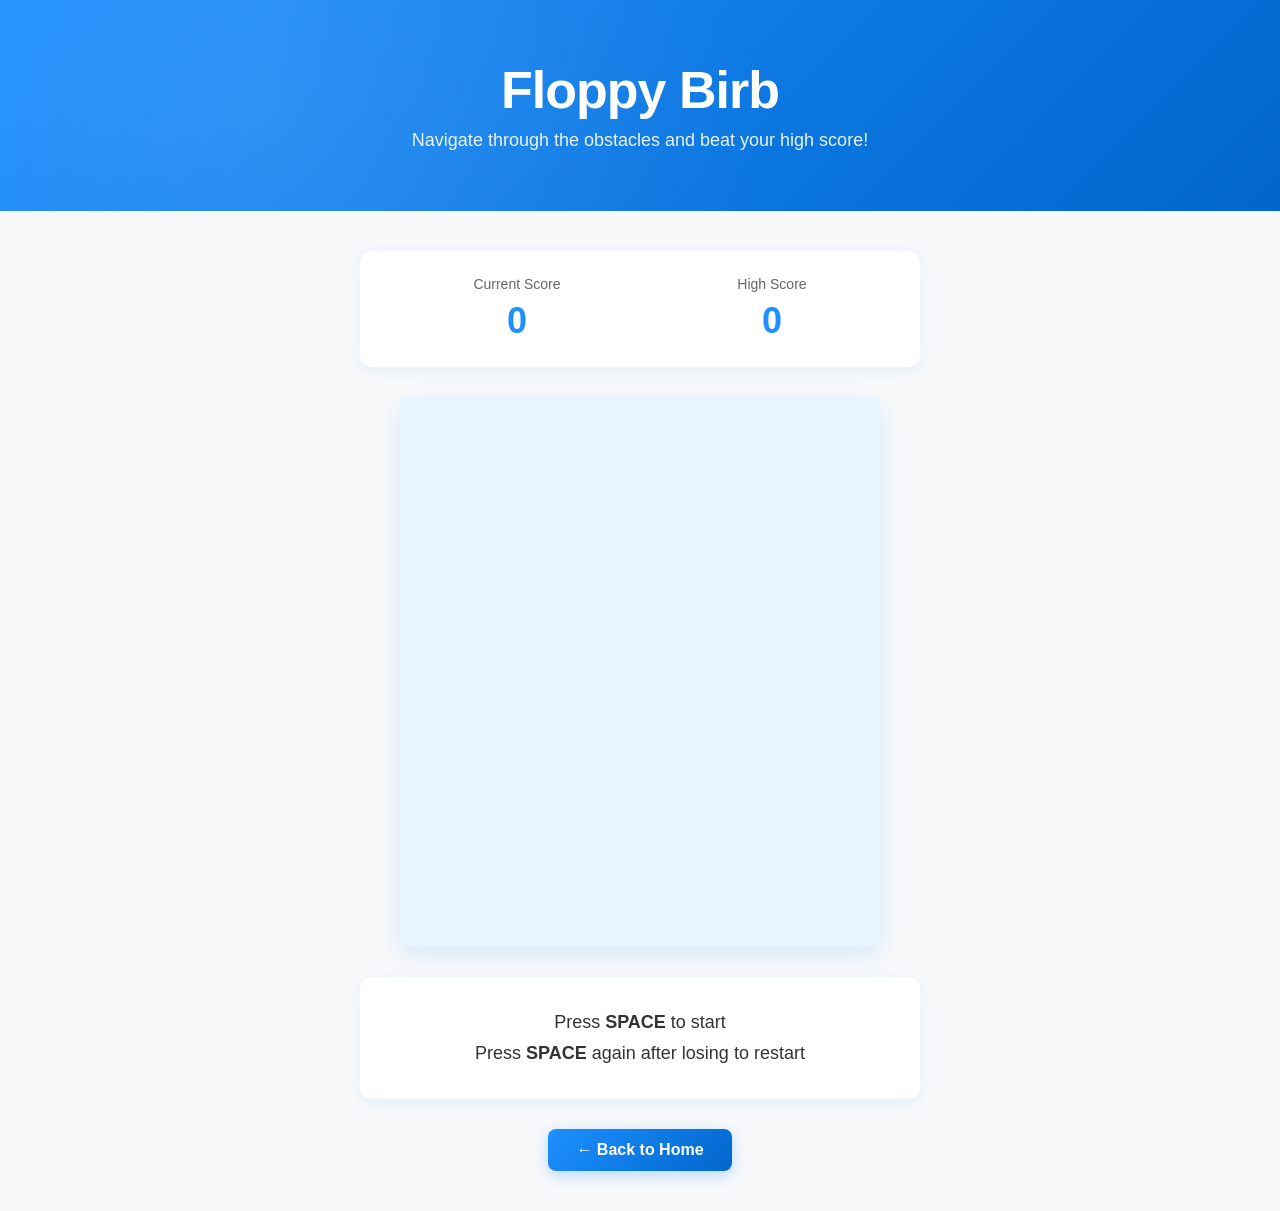
<file: game.html>
<!DOCTYPE html>
<html lang="en">
<head>
    <meta charset="UTF-8">
    <meta http-equiv="X-UA-Compatible" content="IE=edge">
    <meta name="viewport" content="width=device-width, initial-scale=1.0">
    <link rel="stylesheet" type="text/css" href="game.css">
    <script src="game.js"></script>
    <title>Floppy Birb - Game</title>
</head>
<body onload="startGame()">
    
    <!-- Header -->
    <header class="game-header">
        <div class="game-header-content">
            <h1>Floppy Birb</h1>
            <p>Navigate through the obstacles and beat your high score!</p>
        </div>
    </header>

    <!-- Game Container -->
    <div class="game-container">
        <!-- Score Display -->
        <div class="score-display">
            <div class="score-item">
                <p>Current Score</p>
                <span class="score-value" id="scoreValue">0</span>
            </div>
            <div class="score-item">
                <p>High Score</p>
                <span class="score-value" id="highScoreValue">0</span>
            </div>
        </div>

        <!-- Game Canvas inserted here by JavaScript -->

        <!-- Instructions -->
        <div class="game-instructions">
            <p>Press <strong>SPACE</strong> to start</p>
            <p>Press <strong>SPACE</strong> again after losing to restart</p>
        </div>

        <!-- Navigation -->
        <div class="game-nav">
            <a href="index.html" class="back-button">← Back to Home</a>
        </div>
    </div>
    
</body>
</html>
</file>
<file: game.css>
* {
  margin: 0;
  padding: 0;
  box-sizing: border-box;
}

:root {
  --primary-gradient: linear-gradient(135deg, #1e90ff 0%, #0066cc 100%);
  --light-text: #ffffff;
  --accent-color: #1e90ff;
}

@font-face {
    font-family: "Workbench";
    src: url("docs/assests/fonts/Workbench-Regular.ttf") format("truetype");
}

@font-face {
    font-family: "Anton";
    src: url("docs/assests/fonts/Anton-Regular.ttf") format("truetype");
}

body {
  font-family: 'Segoe UI', Tahoma, Geneva, Verdana, sans-serif;
  background: #f8f9fa;
  color: #333;
}

/* Header */
.game-header {
  background: var(--primary-gradient);
  color: var(--light-text);
  padding: 60px 20px;
  text-align: center;
  position: relative;
  overflow: hidden;
}

.game-header::before {
  content: '';
  position: absolute;
  top: 0;
  left: 0;
  right: 0;
  bottom: 0;
  background: radial-gradient(circle at 20% 50%, rgba(255,255,255,0.1) 0%, transparent 50%);
  pointer-events: none;
}

.game-header-content {
  position: relative;
  z-index: 1;
}

.game-header h1 {
  font-family: 'Segoe UI', sans-serif;
  font-size: 52px;
  font-weight: 700;
  margin-bottom: 10px;
  letter-spacing: -1px;
  color: var(--light-text);
}

.game-header p {
  font-size: 18px;
  opacity: 0.9;
  font-weight: 300;
}

/* Game Container */
.game-container {
  max-width: 600px;
  margin: 40px auto;
  padding: 0 20px;
}

/* Score Display */
.score-display {
  background: white;
  border-radius: 12px;
  padding: 25px;
  margin-bottom: 30px;
  box-shadow: 0 4px 15px rgba(30, 144, 255, 0.1);
  display: flex;
  justify-content: space-around;
  align-items: center;
}

.score-item {
  text-align: center;
}

.score-item p {
  font-size: 14px;
  color: #666;
  margin: 0;
}

.score-item .score-value {
  font-size: 36px;
  font-weight: 700;
  color: var(--accent-color);
  display: block;
  margin-top: 8px;
}

/* Canvas Container */
canvas {
  border-radius: 12px;
  display: block;
  margin: 0 auto 30px;
  background-color: #e8f4ff;
  box-shadow: 0 8px 25px rgba(30, 144, 255, 0.15);
  max-width: 100%;
  height: auto;
}

/* Instructions */
.game-instructions {
  background: white;
  border-radius: 12px;
  padding: 25px;
  margin-bottom: 30px;
  text-align: center;
  box-shadow: 0 4px 15px rgba(30, 144, 255, 0.1);
}

.game-instructions p {
  font-size: 18px;
  color: #333;
  margin: 10px 0;
  font-weight: 500;
}

/* Navigation */
.game-nav {
  text-align: center;
  margin-bottom: 40px;
}

.back-button {
  display: inline-block;
  background: var(--primary-gradient);
  color: var(--light-text) !important;
  padding: 12px 28px;
  border-radius: 8px;
  text-decoration: none !important;
  font-weight: 600;
  font-size: 16px;
  transition: transform 0.3s ease, box-shadow 0.3s ease;
  box-shadow: 0 4px 15px rgba(30, 144, 255, 0.3);
}

.back-button:hover {
  transform: translateY(-2px);
  box-shadow: 0 6px 25px rgba(30, 144, 255, 0.5);
}

/* Responsive */
@media (max-width: 600px) {
  .game-header h1 {
    font-size: 36px;
  }

  canvas {
    margin-bottom: 20px;
  }

  .score-display {
    flex-direction: column;
    gap: 15px;
  }

  .score-item .score-value {
    font-size: 28px;
  }
}
</file>
